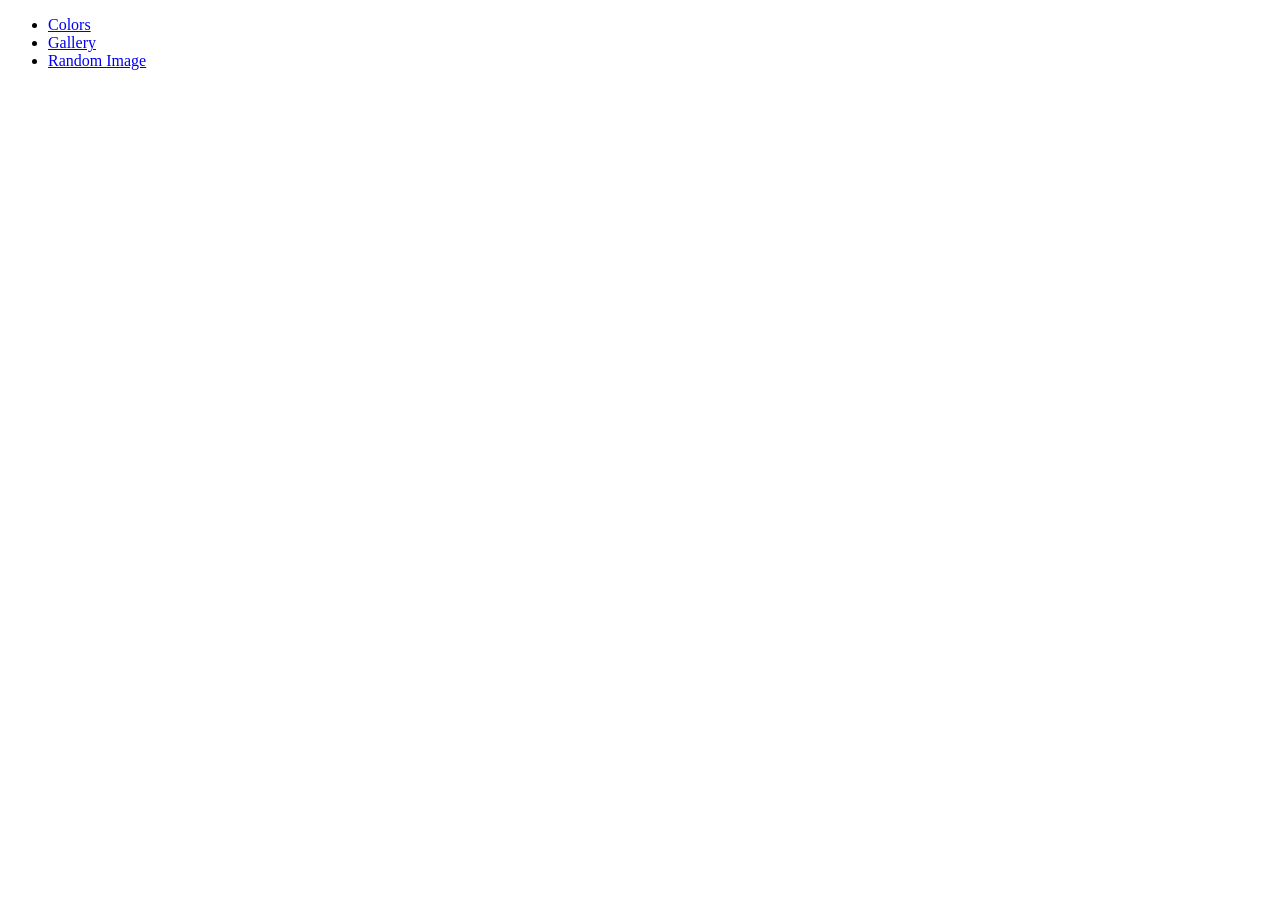
<file: index.html>
<!DOCTYPE html>
<html lang="en">
<head>
    <meta charset="UTF-8">
    <meta http-equiv="X-UA-Compatible" content="IE=edge">
    <meta name="viewport" content="width=device-width, initial-scale=1.0">
    <title>JS Sandbox</title>
    
</head>
<body>

    <div class="container">
        <ul>
            <li><a href="colors.html">Colors</a></li>
            <li><a href="gallery.html">Gallery</a></li>
            <li><a href="random-image.html">Random Image</a></li>
        </ul>
    </div>
    
</body>
</html>
</file>
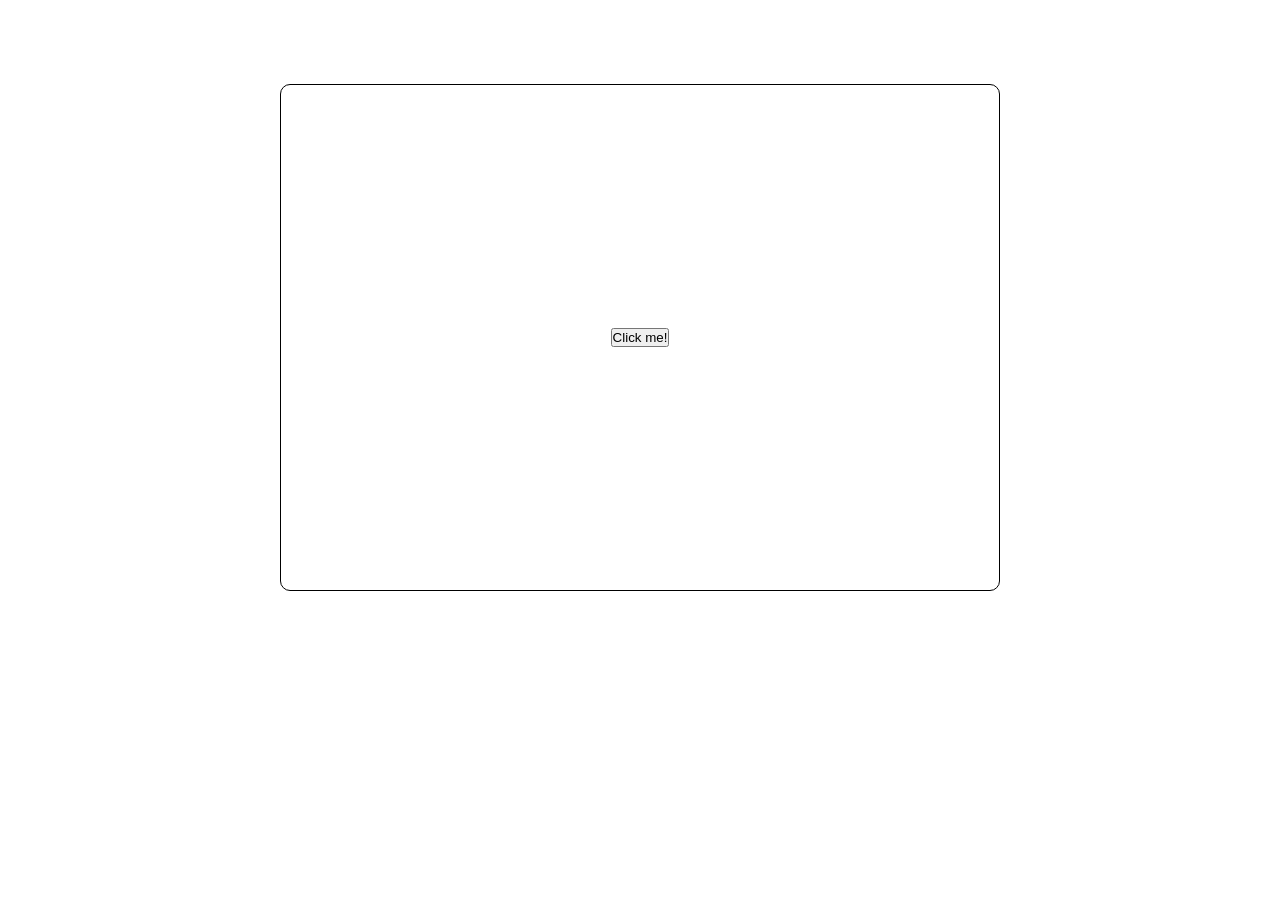
<file: colors.html>
<!DOCTYPE html>
<html lang="en">
<head>
    <meta charset="UTF-8">
    <meta http-equiv="X-UA-Compatible" content="IE=edge">
    <meta name="viewport" content="width=device-width, initial-scale=1.0">
    <title>Random Colors</title>
    <link rel="stylesheet" href="css/colors.css">
</head>
<body>

    <div class="container">
        <div class="box-container">
            <div class="box">
                <button>Click me!</button>
            </div>
        </div>
    </div>


    <script src="js/colors.js"></script>
    
</body>
</html>
</file>
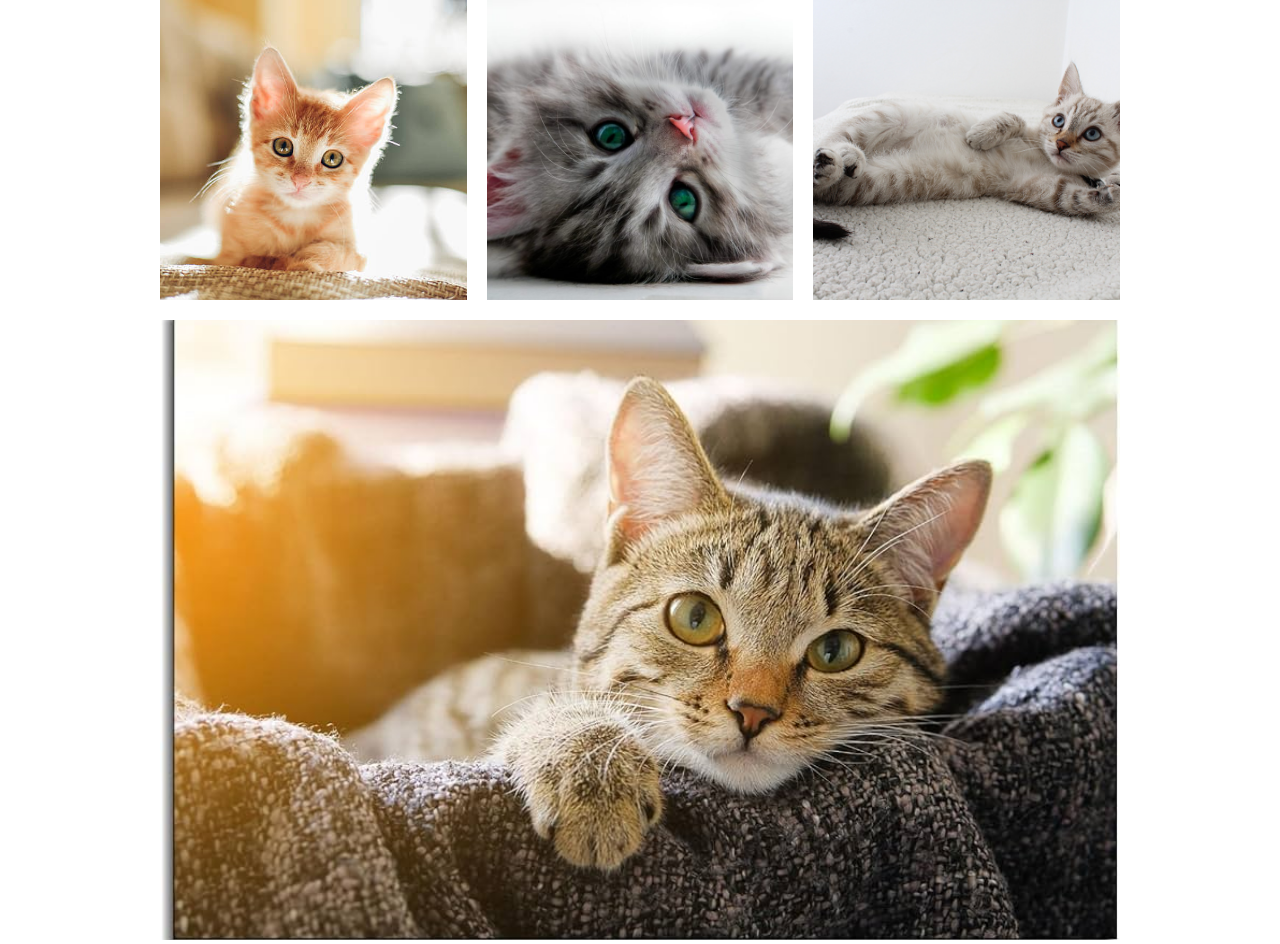
<file: gallery.html>
<!DOCTYPE html>
<html lang="en">
<head>
    <meta charset="UTF-8">
    <meta http-equiv="X-UA-Compatible" content="IE=edge">
    <meta name="viewport" content="width=device-width, initial-scale=1.0">
    <title>FS Gallery</title>
    <link rel="stylesheet" href="css/images.css">
</head>
<body>

    <div class="container">
        <div class="gallery">
            <div class="gallery-image gallery-image1">
                <img src="img/1.jpeg" alt="">
            </div>

            <div class="gallery-image gallery-image2">
                <img src="img/2.jpeg" alt="">
            </div>

            <div class="gallery-image gallery-image3">
                <img src="img/3.jpeg" alt="">
            </div>

            <div class="gallery-image gallery-image4">
                <img src="img/4.jpeg" alt="">
            </div>

        </div>
    </div>

    <script src="js/images.js"></script>
    
</body>
</html>
</file>
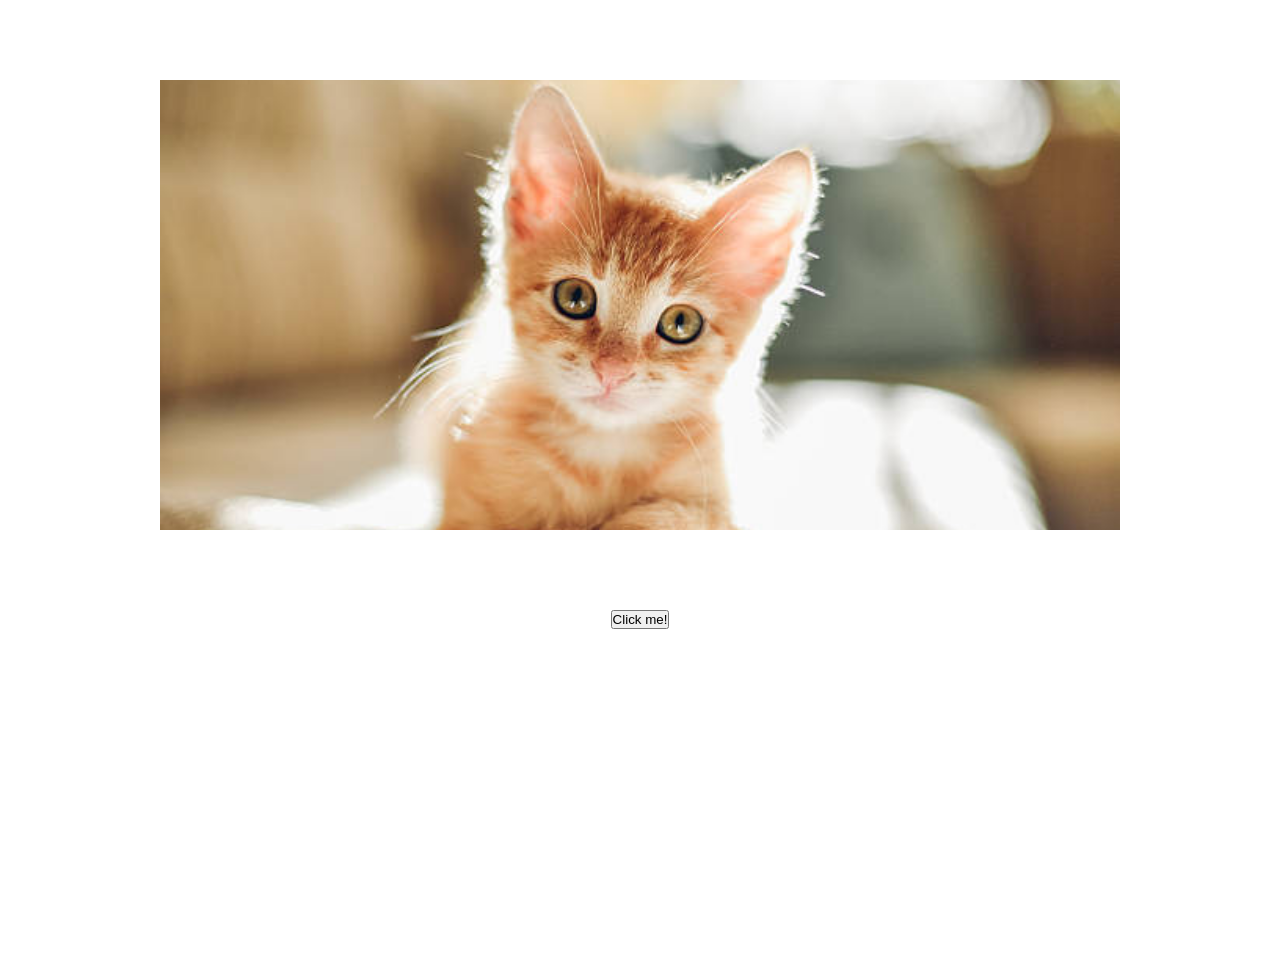
<file: random-image.html>
<!DOCTYPE html>
<html lang="en">
<head>
    <meta charset="UTF-8">
    <meta http-equiv="X-UA-Compatible" content="IE=edge">
    <meta name="viewport" content="width=device-width, initial-scale=1.0">
    <title>Random Image</title>
    <link rel="stylesheet" href="css/randomImage.css">
</head>
<body>

    <div class="container">
        <div class="image-container">
            <img src="img/1.jpeg" alt="">
        </div>

        <button>Click me!</button>
    </div>
    

    <script src="js/randomImage.js"></script>
</body>
</html>
</file>
<file: css/colors.css>
* {
    box-sizing: border-box;
    margin: 0;
    padding: 0;
}

.box-container {
    align-items: center;
    display: flex;
    justify-content: center;
    height: 75vh;
    margin: 0 auto;
    width: 75%;
}

.box {
    align-items: center;
    display: flex;
    justify-content: center;
    border: 1px solid black;
    border-radius: 10px;
    height: 75%;
    margin: 0 auto;
    width: 75%;
}
</file>
<file: css/images.css>
* {
    box-sizing: border-box;
    margin: 0;
    padding: 0;
}

.gallery {
    display: grid;
    height: 95vh;
    gap: 20px;
    grid-template-columns: repeat(3, 1fr);
    grid-template-rows: repeat(3, 300px);
    margin: 0 auto;
    width: 75%;
}

.gallery-image img {
    height: 100%;
    object-fit: cover;
    width: 100%;
}

.gallery-image4 {
    grid-column: 1/4;
    grid-row: 2/4;
}
</file>
<file: css/randomImage.css>
* {
    box-sizing: border-box;
    padding: 0;
    margin: 0;
}

.container {
    height: 100vh;
    text-align: center;
}

.image-container {
    height: 50%;
    margin: 5rem auto;
    width: 75%;
}

img {
    object-fit: cover;
    height: 100%;
    width: 100%;
}
</file>
